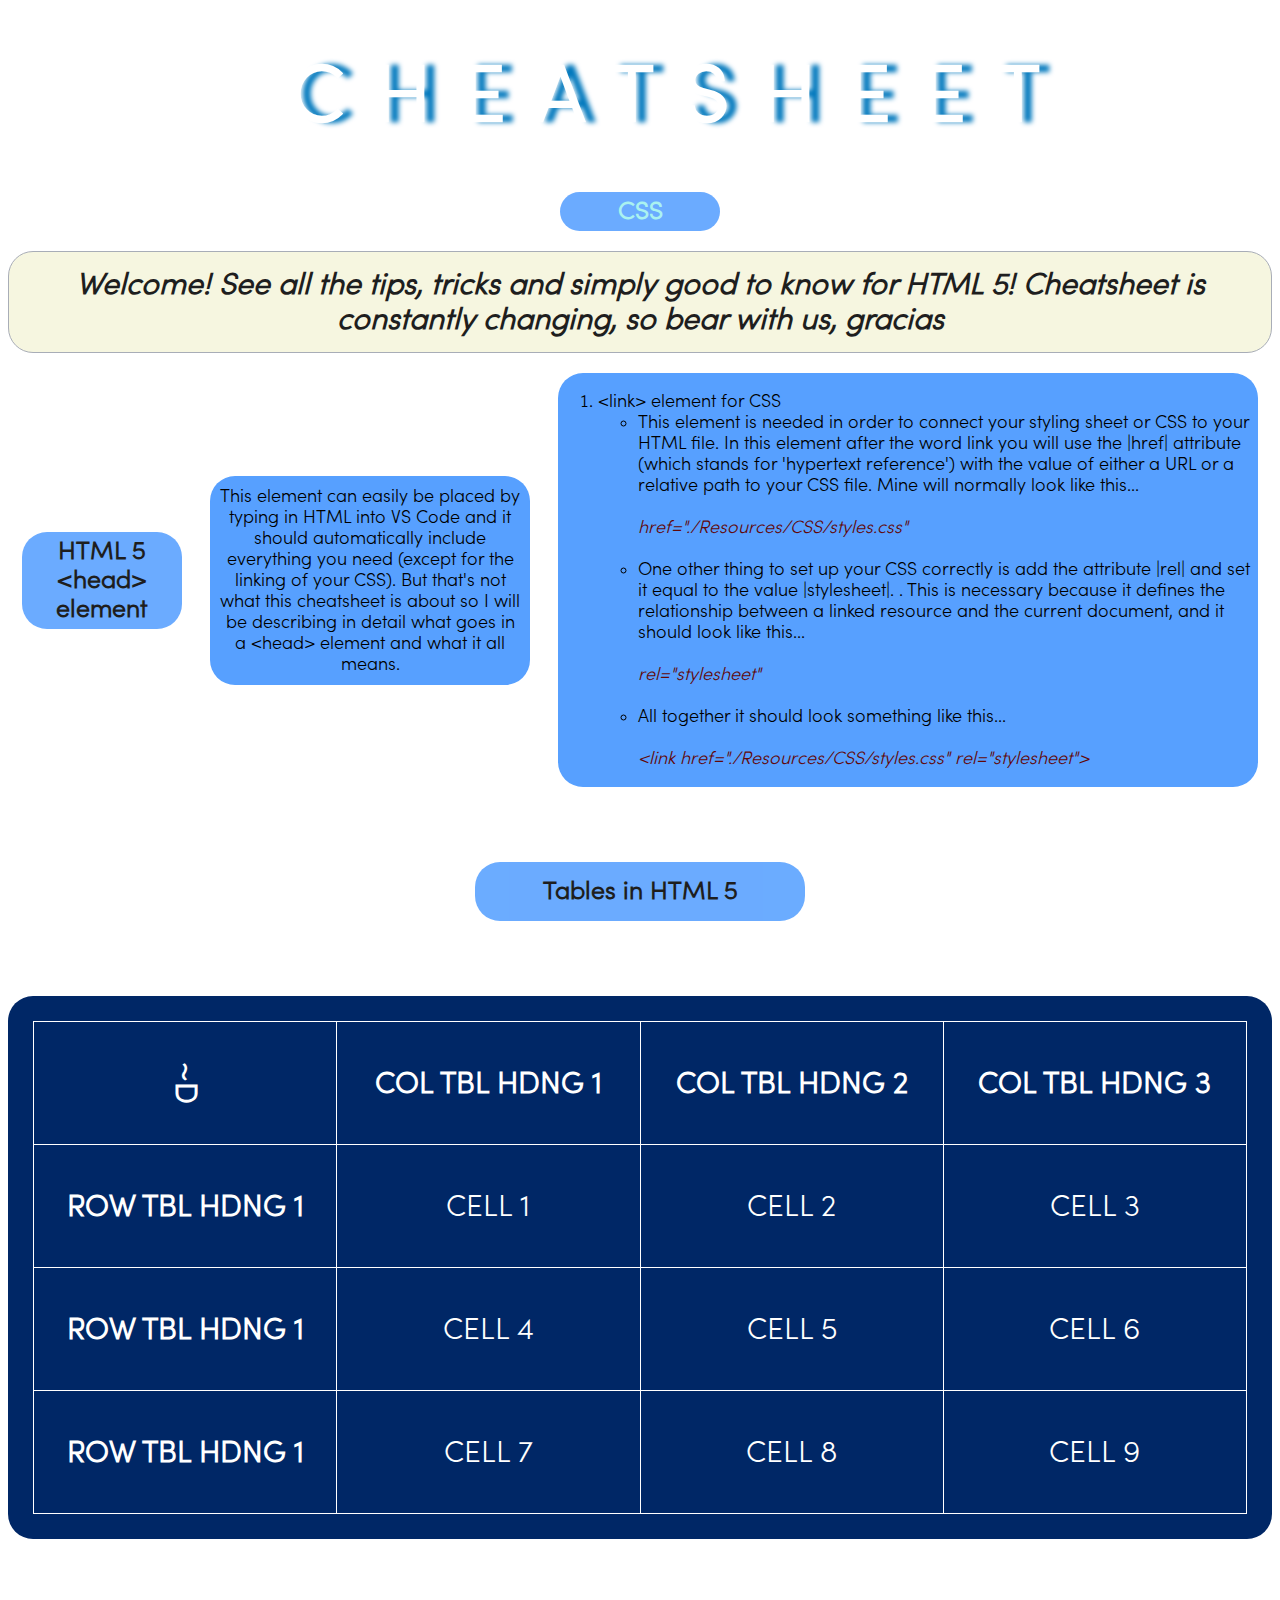
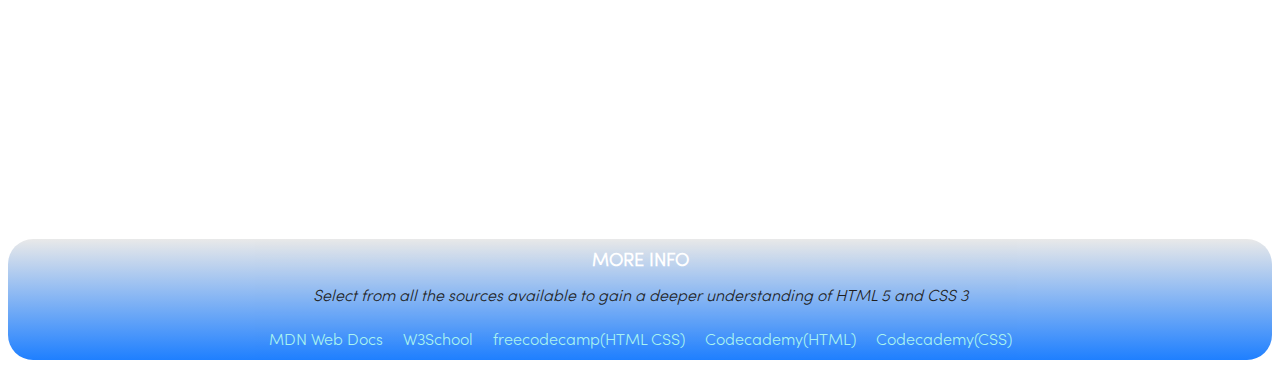
<file: index.html>
<!DOCTYPE html>
<html lang="en">
<head>
    <link href="./Resources/CSS/styles.css" rel="stylesheet">
    <meta charset="UTF-8">
    <meta name="viewport" content="width=device-width, initial-scale=1.0">
    <title>Cheatsheet</title>
</head>
<body>
    <h1>Cheatsheet</h1>
    <header>
        <nav>
            <h2><a href="css.html">CSS</a></h2>
        </nav>
    </header>
        <h5 class="intro">Welcome! See all the tips, tricks and simply good to know for HTML 5! Cheatsheet is constantly changing, so bear with us, gracias
        </h5>
    <div class="container">
    <h2>HTML 5 &lt;head&gt; element</h2>
        <p class="description-h2">This element can easily be placed by typing in HTML into VS Code and it should automatically include
            everything you need (except for the linking of your CSS). But that's not what this cheatsheet is about so I will
            be describing in detail what goes in a &lt;head&gt; element and what it all means.
    <div class="link-css-item">
        <ol>
                <li>&lt;link&gt; element for CSS</li>
            <ul>
                <li>This element is needed in order to connect your styling sheet or CSS to your HTML file.
                    In this element after the word link you will use the |href| attribute (which stands for 'hypertext 
                    reference') with the value of either a URL or a relative path to your CSS file. Mine will normally 
                    look like this... <br><br><span class="code-elements">href="./Resources/CSS/styles.css"</span>
                </li>
                    <br>
                <li>One other thing to set up your CSS correctly is add the attribute |rel| and set it equal to the value
                    |stylesheet|. . This is necessary because it defines the relationship between a linked resource and 
                    the current document, and it should look like this... <br><br><span class="code-elements">rel="stylesheet"</span>
                </li>
                    <br>
                <li>All together it should look something like this...<br><br>
                    <span class="code-elements">&lt;link href="./Resources/CSS/styles.css" rel="stylesheet"&gt;</span>
                </li>
            </ul>
        </ol>
    </div>
    </div>
        <h2 class="tabletitle">Tables in HTML 5</h2>
    <div class="table">
        <table>
            <thead>
                <tr>
                    <th scope="col" id="smileyface">~D</th>
                    <th scope="col">Col Tbl Hdng 1</th>
                    <th scope="col">Col Tbl Hdng 2</th>
                    <th scope="col">Col Tbl Hdng 3</th>
                </tr>
            </thead>
            <tbody>
                <tr><th scope="row">Row Tbl Hdng 1</th>
                    <td>Cell 1</td>
                    <td>Cell 2</td>
                    <td>Cell 3</td>
                </tr>
                <tr>
                    <th scope="row">Row Tbl Hdng 1</th>
                    <td>Cell 4</td>
                    <td>Cell 5</td>
                    <td>Cell 6</td>
                </tr>
                <tr>
                    <th scope="row">Row Tbl Hdng 1</th>
                    <td>Cell 7</td>
                    <td>Cell 8</td>
                    <td>Cell 9</td>
                </tr>
            </tbody>
        </table>
    </div>
<footer class="footercontainer">
        <h6>More Info</h6>
            <p class="footerdescription">Select from all the sources available to gain a deeper understanding of HTML 5 and CSS 3</p>
    <div class="footercontent">
        <div class="footermain"><a href="https://developer.mozilla.org/en-US/docs/Web/HTML">MDN Web Docs</a></div>
        <div class="footermain"><a href="https://www.w3schools.com/html/default.asp">W3School</a></div>
        <div class="footermain"><a href="https://www.freecodecamp.org/news/tag/css/">freecodecamp(HTML CSS)</a></div>
        <div class="footermain"><a href="https://www.codecademy.com/resources/docs/html">Codecademy(HTML)</a></div>
        <div class="footermain"><a href="https://www.codecademy.com/resources/docs/css">Codecademy(CSS)</a></div>
    </div>
</footer>
</body>
</html>
</file>
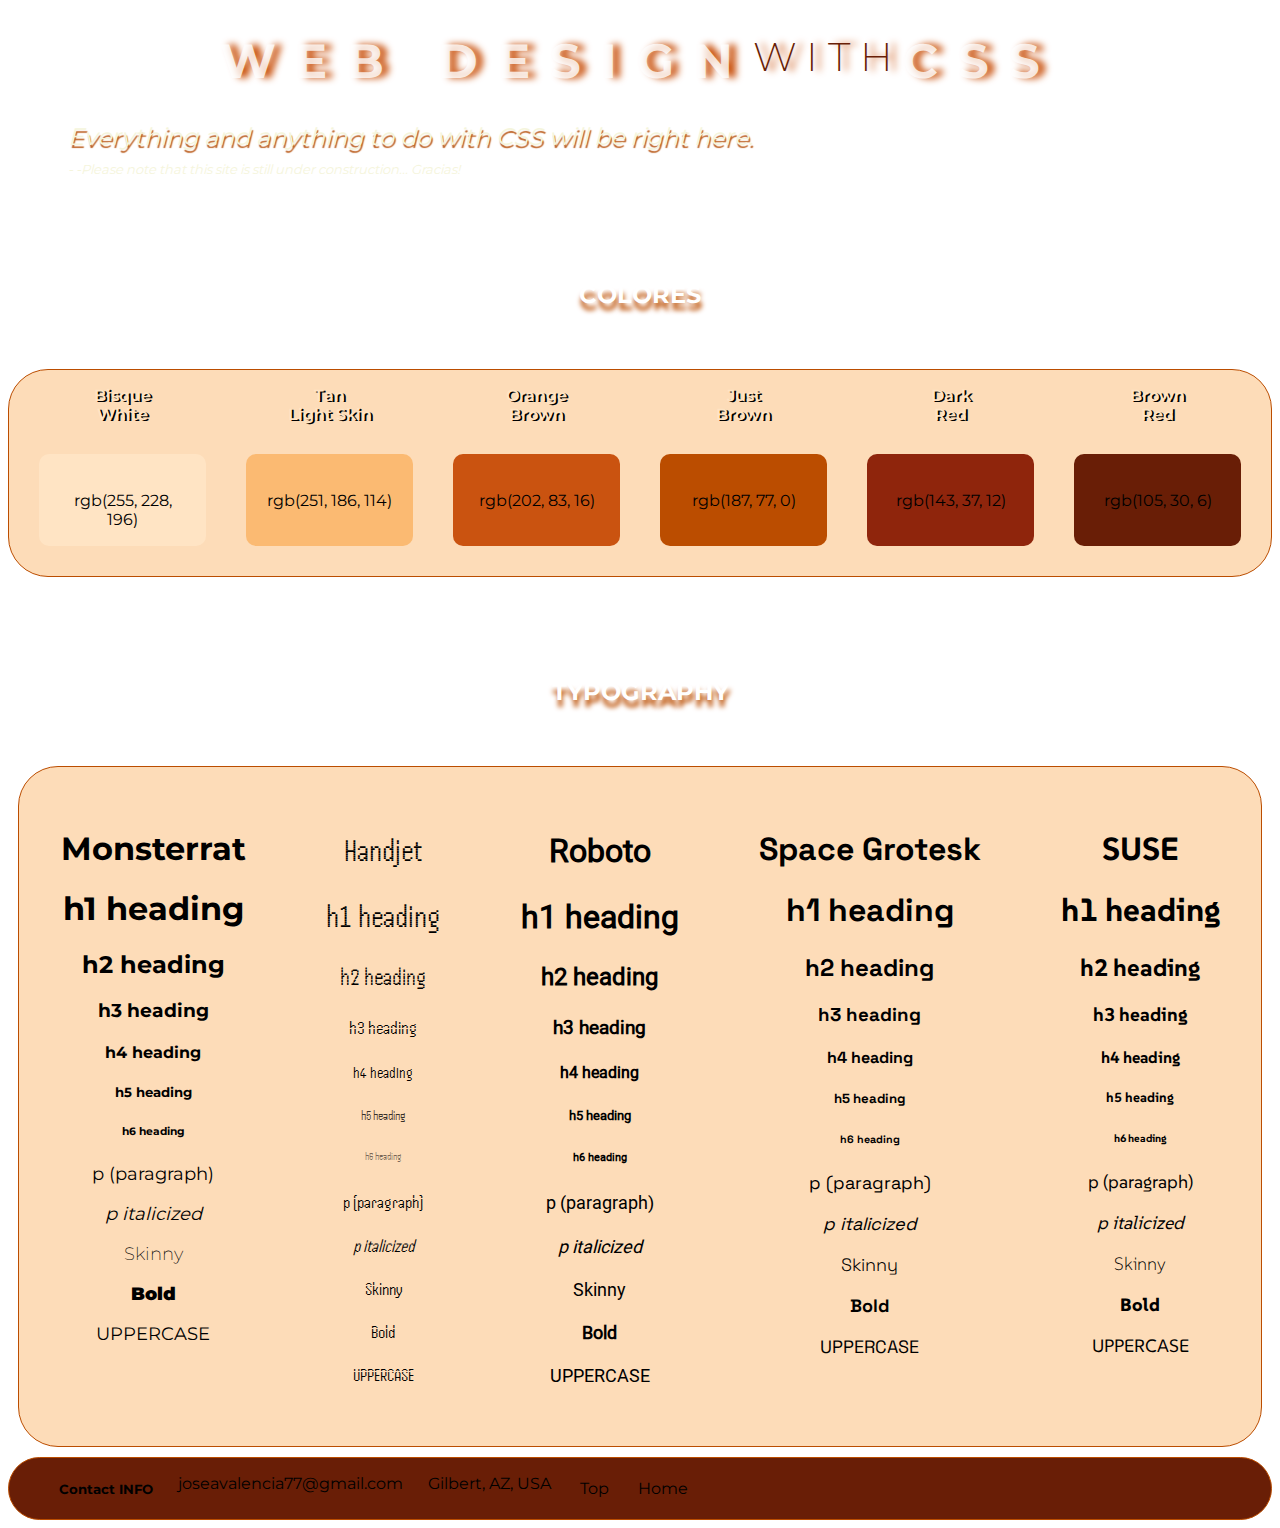
<file: css.html>
<!DOCTYPE html>
<html>
<head>
    <meta charset="UTF-8" />
    <link rel="stylesheet" href="./Resources/CSS/all-about.css" type="text/css">
    <title>All About CSS</title>
</head>
<body>
    <header>
    <h1>Web Design<span class="with">with </span>CSS</h1>
        <p class="introduction">Everything and anything to do with CSS will be 
            right here.<br><span class="explanation">- -Please note that this site is still
            under construction... Gracias!</span></p>
    </header>
    <main>
    <section>
        <h2 class="colors-title">Colores</h2>
        <div class="colors-container">
                <div class="box-color"><p class="colors-name">Bisque<br>White</p>
                    <div class="box" id="bisque">
                        <p>rgb(255, 228, 196)</p></div></div>
                <div class="box-color"><p class="colors-name">Tan<br>Light Skin</p>
                    <div class="box" id="tan">
                        <p>rgb(251, 186, 114)</p></div></div>
                <div class="box-color"><p class="colors-name">Orange<br>Brown</p>
                    <div class="box" id="orange-brown">
                        <p>rgb(202, 83, 16)</p></div></div>
                <div class="box-color"><p class="colors-name">Just<br>Brown</p>
                    <div class="box" id="just-brown">
                        <p>rgb(187, 77, 0)</p></div></div>
                <div class="box-color"><p class="colors-name">Dark<br>Red</p>
                    <div class="box" id="dark-red">
                        <p>rgb(143, 37, 12)</p></div></div>
                <div class="box-color"><p class="colors-name">Brown<br>Red</p>
                    <div class="box" id="brown-red"><p>rgb(105, 30, 6)</p></div></div>
        </div>
    </section>
    <section>
            <h2 class="typography-title">Typography</h2>
    <div class="typography-container">
            <div class="typography-container2">
                <h1 id="h1name2">Monsterrat</h1>
                <h1 id="h1">h1 heading</h1>
                <h2 id="h2">h2 heading</h2>
                <h3 id="h3">h3 heading</h3>
                <h4 id="h4">h4 heading</h4>
                <h5 id="h5">h5 heading</h5>
                <h6 id="h6">h6 heading</h6>
        <div class="paragraph">
                <p>p (paragraph)</p>
                <p>p italicized</p>
                <p>Skinny</p>
                <p>Bold</p>
                <p>Uppercase</p>
        </div>
    </div>
    <div class="typography-container3">
                <h1 id="h1name3">Handjet</h1>
                <h1 id="h1">h1 heading</h1>
                <h2 id="h2">h2 heading</h2>
                <h3 id="h3">h3 heading</h3>
                <h4 id="h4">h4 heading</h4>
                <h5 id="h5">h5 heading</h5>
                <h6 id="h6">h6 heading</h6>
        <div class="paragraph">
                <p>p (paragraph)</p>
                <p>p italicized</p>
                <p>Skinny</p>
                <p>Bold</p>
                <p>Uppercase</p>
        </div>
    </div>
    <div class="typography-container4">
            <h1 id="h1name4">Roboto</h1>
            <h1 id="h1">h1 heading</h1>
            <h2 id="h2">h2 heading</h2>
            <h3 id="h3">h3 heading</h3>
            <h4 id="h4">h4 heading</h4>
            <h5 id="h5">h5 heading</h5>
            <h6 id="h6">h6 heading</h6>
        <div class="paragraph">
            <p>p (paragraph)</p>
            <p>p italicized</p>
            <p>Skinny</p>
            <p>Bold</p>
            <p>Uppercase</p>
        </div>
    </div>
    <div class="typography-container5">
        <h1 id="h1name5">Space Grotesk</h1>
        <h1 id="h1">h1 heading</h1>
        <h2 id="h2">h2 heading</h2>
        <h3 id="h3">h3 heading</h3>
        <h4 id="h4">h4 heading</h4>
        <h5 id="h5">h5 heading</h5>
        <h6 id="h6">h6 heading</h6>
    <div class="paragraph">
        <p>p (paragraph)</p>
        <p>p italicized</p>
        <p>Skinny</p>
        <p>Bold</p>
        <p>Uppercase</p>
    </div>
    </div>
    <div class="typography-container6">
        <h1 id="h1name6">SUSE</h1>
        <h1 id="h1">h1 heading</h1>
        <h2 id="h2">h2 heading</h2>
        <h3 id="h3">h3 heading</h3>
        <h4 id="h4">h4 heading</h4>
        <h5 id="h5">h5 heading</h5>
        <h6 id="h6">h6 heading</h6>
    <div class="paragraph">
        <p>p (paragraph)</p>
        <p>p italicized</p>
        <p>Skinny</p>
        <p>Bold</p>
        <p>Uppercase</p>
    </div>
    </div>                
    </div>
    </section>
    </main>
    <footer>
        <section>
            <div>
                <h5>Contact INFO</h5>
                <p>joseavalencia77@gmail.com</p>
                <p>Gilbert, AZ, USA</p>
            </div>
            <div>
                <a href="#"><p>Top</p></a>
            </div>
            <div>
                <a href="index.html"><p>Home</p></a>
            </div>
        </section>
    </footer>
</body>
</html>
</file>
<file: Resources/CSS/styles.css>
@font-face {
    font-family: 'sofiapro-light';
    src: url('/Resources/fonts/sofiapro-light.otf') format('opentype');
}

* {
    font-family: 'sofiapro-light', sans-serif;
    border-radius: 25px;
}

h2, h5, h6 .description-h2, .footercontainer, .intro {
    opacity: 0.88;
}

::-webkit-scrollbar {
    background-color: hsl(207, 99%, 55%)
}

body {
    background-image: url('https://github.com/jakvalz/cheatsheetproject.io/blob/d77c217ac3cf3251cc5eb6128da591421f01418c/binary-code.jpg');
    background-attachment: fixed;
}

.intro {
    border: 1px solid;
    border-color: rgb(157, 162, 174);
    background-color: beige;
    text-align: center;
    font-size: 30px;
    margin: 20px auto;
    padding: 15px;
    position: relative;
}

h5, h2, .link-css-item, .description-h2{
    background-color: rgb(87, 160, 255);
}

h5, .footerdescription {
    font-style: italic;
}

.description-h2, .link-css-item {
    font-size: large;
}

/*title*/
h1 {
    text-align: center;
    text-shadow: 10px 0cap 5px rgb(0, 120, 189);
    letter-spacing: 30px;
    font-size: 80px;
    color: rgb(255, 255, 255);
    text-transform: uppercase;
    margin: 50px auto;
    /*background-color: hsl(220, 90%, 40%);*/
    width: 700px;
}

/*HTML 5 <link> element for css*/
h2 {
    text-align: center;
    font-size: 25px;
    padding: 5px;
    margin: 100px 50px;
    width: 150px;
    position: sticky;
}

.description-h2 {
    text-align: center;
    width: 300px;
    height: auto;
    padding: 10px;
}

.container, .footercontent {
    display: flex;
    justify-content: center;
}

/* ol of description: link to css*/
.link-css-item {
    margin: 50px;
    width: 700px;
}

h2, .description-h2, .link-css-item {
    margin: auto;
}

/*example codes w/in paragraphs*/
.code-elements {
    color:rgb(97, 7, 7);
    font-style: italic;
}

.code-elements:hover {
    font-size: 125%;
    cursor: pointer;
}

.footercontainer {
    display: flexbox;
    justify-content: center;
}

footer {
    background: linear-gradient(rgb(230, 230, 230), rgb(0, 110, 255));
    margin-top: 300px;
    padding: 1px;
}

h6 {
    color: white;
    text-transform: uppercase;
    font-size: large;
    font-weight: bold;
    text-align: center;
    margin: 10px;
}

.footerdescription {
    text-align: center;
}

.footermain {
    margin: 10px;
}

a:link {
    color: rgb(159, 241, 238);
    text-decoration: none;
}

  /*this changes the texts size when hovered over
  but i can't get it to change color or do much else*/
a:hover {
    font-size: 115%;
    color: white;
    text-decoration: none;
  }

  a:visited {
    color: rgb(6, 29, 129);
  }

.table {
    min-width: 400px;
    min-height: 350px;
    background-color: hsl(217, 100%, 20%);
    color: white;
    text-align: center;
    padding: 25px;
    text-transform: uppercase;
    font-size: 30px;
}

/*changes the orientation to get a small cup of hot steamy tea or
 a small hot bowl of soup*/
#smileyface {
    writing-mode: vertical-rl;
}

/*putting the border-collapse declaration under table
will only work when placed under the selector table. 
not class="table"*/
table {
    border-collapse: collapse;
}

th, td {
    border: 1px solid white;
    border-collapse: collapse;
    text-align: center;
    width: 500px;
    height: 120px;
}

thead {
    height: 25px;
}

.tabletitle {
    text-align: center;
    margin: 75px auto;
    padding: 15px;
    width: 300px;
}
</file>
<file: Resources/CSS/all-about.css>
@font-face {
    font-family: 'Monsterrat';
    src: url('/Resources/fonts/Montserrat/Montserrat-VariableFont_wght.ttf') format('truetype');
}

@font-face {
    font-family: 'Poppins';
    src: url('/Resources/fonts/Poppins/Poppins-Regular.ttf') format('truetype');
}

@font-face {
    font-family: 'Handjet';
    src: url('/Resources/fonts/Handjet/Handjet-VariableFont_ELGR,ELSH,wght.ttf') format('truetype');
}

@font-face {
    font-family: 'Roboto';
    src: url('/Resources/fonts/Roboto/Roboto-Regular.ttf') format('truetype');
}

@font-face {
    font-family: 'SpaceGrotesk';
    src: url('/Resources/fonts/Space_Grotesk/SpaceGrotesk-VariableFont_wght.ttf') format('truetype');
}

@font-face {
    font-family: 'SUSE';
    src: url('/Resources/fonts/SUSE/SUSE-VariableFont_wght.ttf') format('truetype');
}

body {
    background-image: url('https://github.com/jakvalz/cheatsheetproject.io/blob/05709889e18981f8f9cf5ae3d7c69ff13fcc8f4d/wes-hicks-waxurl1qUyc-unsplash.jpg');
    background-attachment: fixed;
    background-position: center center;
    background-size: cover;
}

/*title of web page, introduction*/
p, h1, .colors-title, .colors-name, .typography-title, h2, h3, h4, h5, h6 {
    font-family: 'Monsterrat', sans-serif;
}

h1, .with {
    display: flex;
    justify-content: center;
}

h1 {
    font-weight: bold;
    text-align: center;
    text-transform: uppercase;
    text-shadow: 7px 0cap 7px rgb(202, 83, 16);
    letter-spacing: 20px;
    font-size: 3em;
    color: rgba(255, 255, 255, 0.8);
}

.with {
    color: rgb(105, 30, 6);
    font-weight: 250;
    font-size: 40px;
    letter-spacing: 10px;
}

.introduction {
    font-style: italic;
    font-size: x-large;
    text-shadow: 1px 3px 1px rgb(189, 98, 37);
    color: beige;
    margin-left: 60px;
}

.explanation {
    font-size: small;
    text-shadow: none;
}

/*main part of site, the content*/
/*colores div*/
.colors-title, .typography-title {
    text-align: center;
    text-transform: uppercase;
    margin: 60px;
    margin-top: 100px;
    color: rgb(255, 255, 255);
    text-shadow: 1px 7px 5px rgb(187, 77, 0);
}

.colors-container, .typography-container, footer {
    border: 1px solid rgb(187, 77, 0);
    border-radius: 40px;
    box-sizing: border-box;
    background-color: rgba(251, 186, 114, 0.5);
}

.colors-container {
    width: 100%;
    margin: 0px auto;
    display: inline-flex;
    justify-content: center;
}

.colors-name {
    margin-bottom: 25px;
    font-weight: 600;
    color: bisque;
    text-shadow: 2px 1px 0px rgb(0, 0, 0);
}

.box-color {
    list-style: none;
    text-align: center;
}

.box {
    height: 50px;
    border: 1px solid transparent;
    border-radius: 10px;
    padding: 20px;
    margin: 30px 20px;
    width: 125px;
    align-content: center;
}


/*colors in the resepective boxes*/
#bisque {
    background-color: rgb(255, 228, 196);
}

#tan {
    background-color: rgb(251, 186, 114);
}

#orange-brown {
    background-color: rgb(202, 83, 16);
}

#just-brown {
    background-color: rgb(187, 77, 0);
}

#dark-red {
    background-color: rgb(143, 37, 12);
}

#brown-red {
    background-color: rgb(105, 30, 6);
}

/*typography div*/
.typography-container {
   display: flex;
   justify-content: center;
   text-align: center;
   margin: 10px;
   text-align: center;
}

.typography-container2, .typography-container3, .typography-container4, .typography-container5, .typography-container6 {
   margin: 15px 15px;
   padding: 25px;
}

.typography-container3 * {
    font-family: 'Handjet';
    line-height: 140%;
}

.typography-container4 * {
    font-family: 'Roboto';
    line-height: 140%;
}

.typography-container5 * {
    font-family: 'SpaceGrotesk';

}

.typography-container6 * {
    font-family: 'SUSE';
}

#h1name6 {
    text-transform: uppercase;
    text-shadow: none;
    color: black;
    letter-spacing: normal;
    font-size: xx-large;
}

#h1name5, #h1name4, #h1name3, #h1name2 {
    text-shadow: none;
    color: black;
    letter-spacing: normal;
    font-size: xx-large;
    text-transform: none;
}

#h1 {
    text-shadow: none;
    color: black;
    letter-spacing: normal;
    font-size: xx-large;
    text-transform: lowercase;
}

.paragraph {
    font-size: large;
}

.paragraph p:nth-of-type(2) {
    font-style: italic;
}

.paragraph p:nth-of-type(3) {
    font-weight: 200;
}

.paragraph p:nth-of-type(4) {
    font-weight: 900;
}

.paragraph p:nth-of-type(5) {
    text-transform: uppercase;
}

footer {
    position: static;
    text-indent: 25px;
    background-color: rgb(105, 30, 6);
    margin: 3px auto;
}

footer div {
    display:inline-flex;
    align-content: center;
    justify-content: right;
}

a {
    text-decoration: none;
    color: black;
}
</file>
